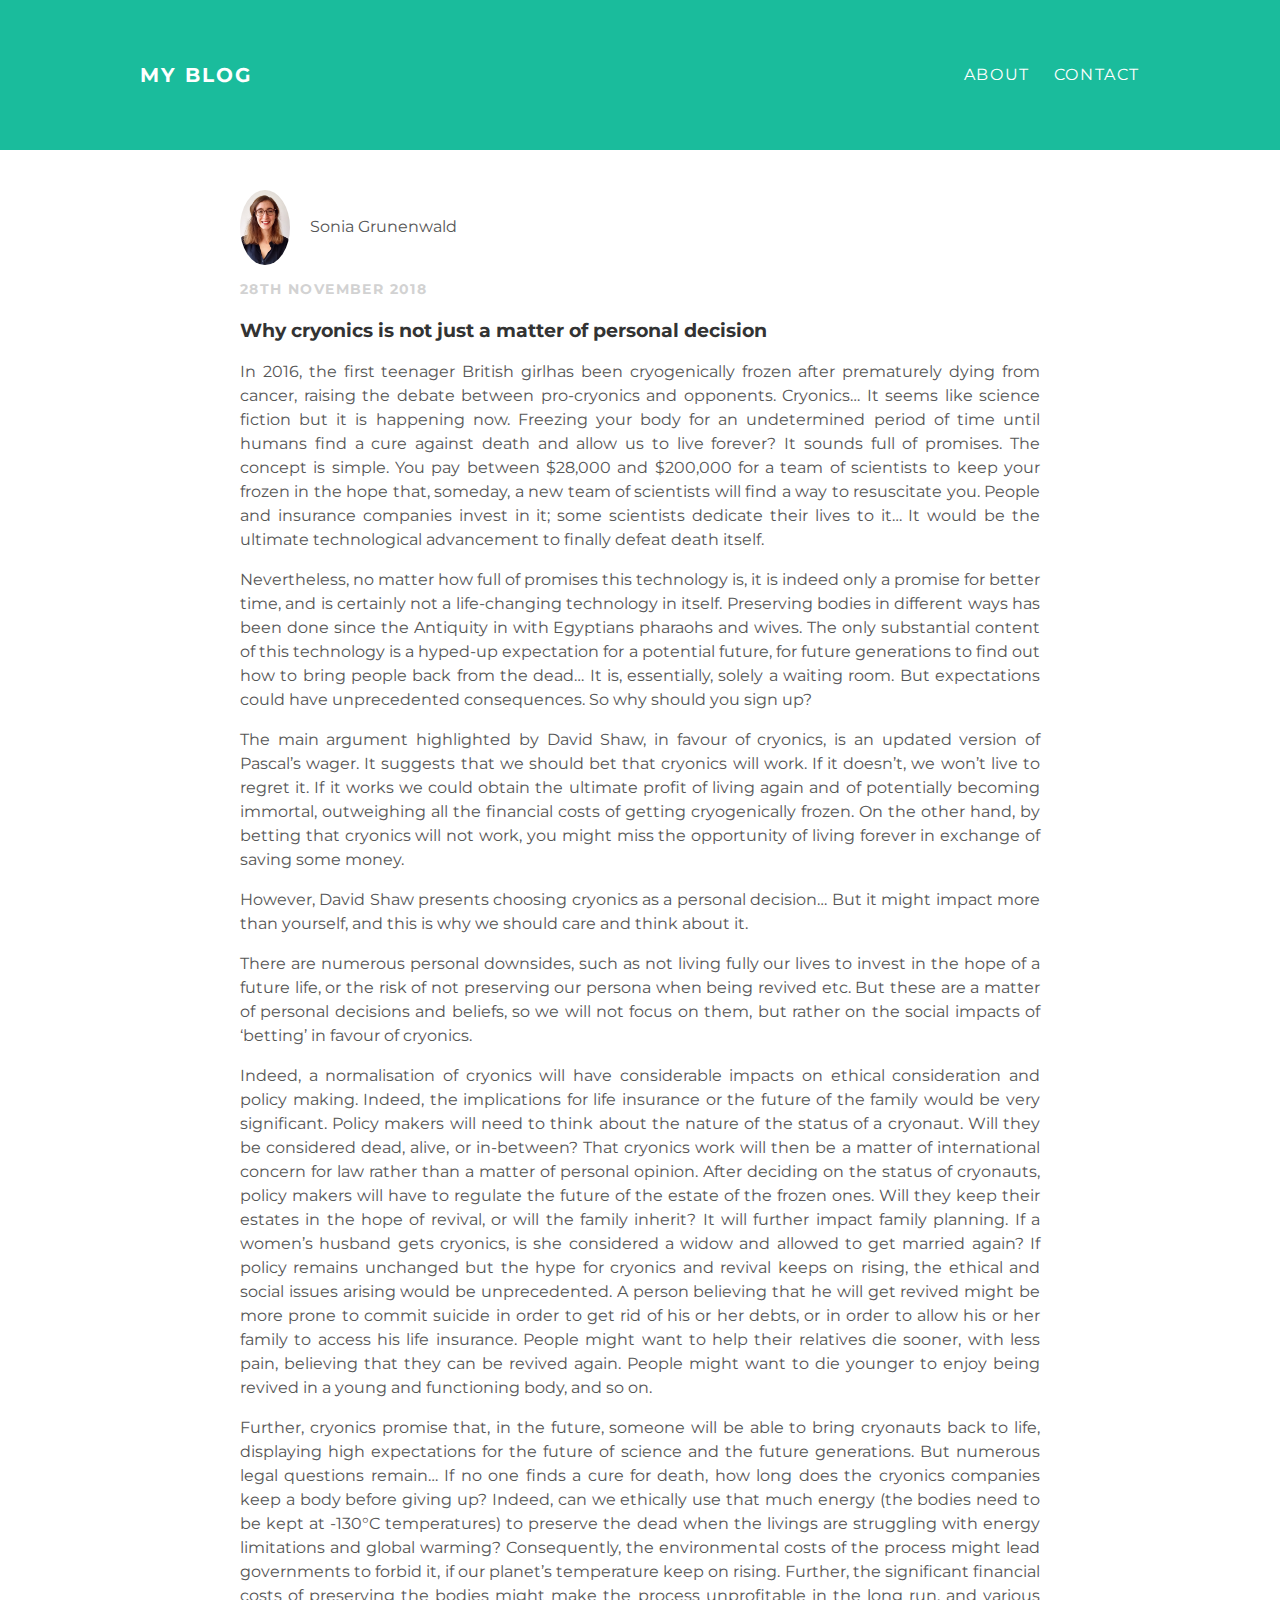
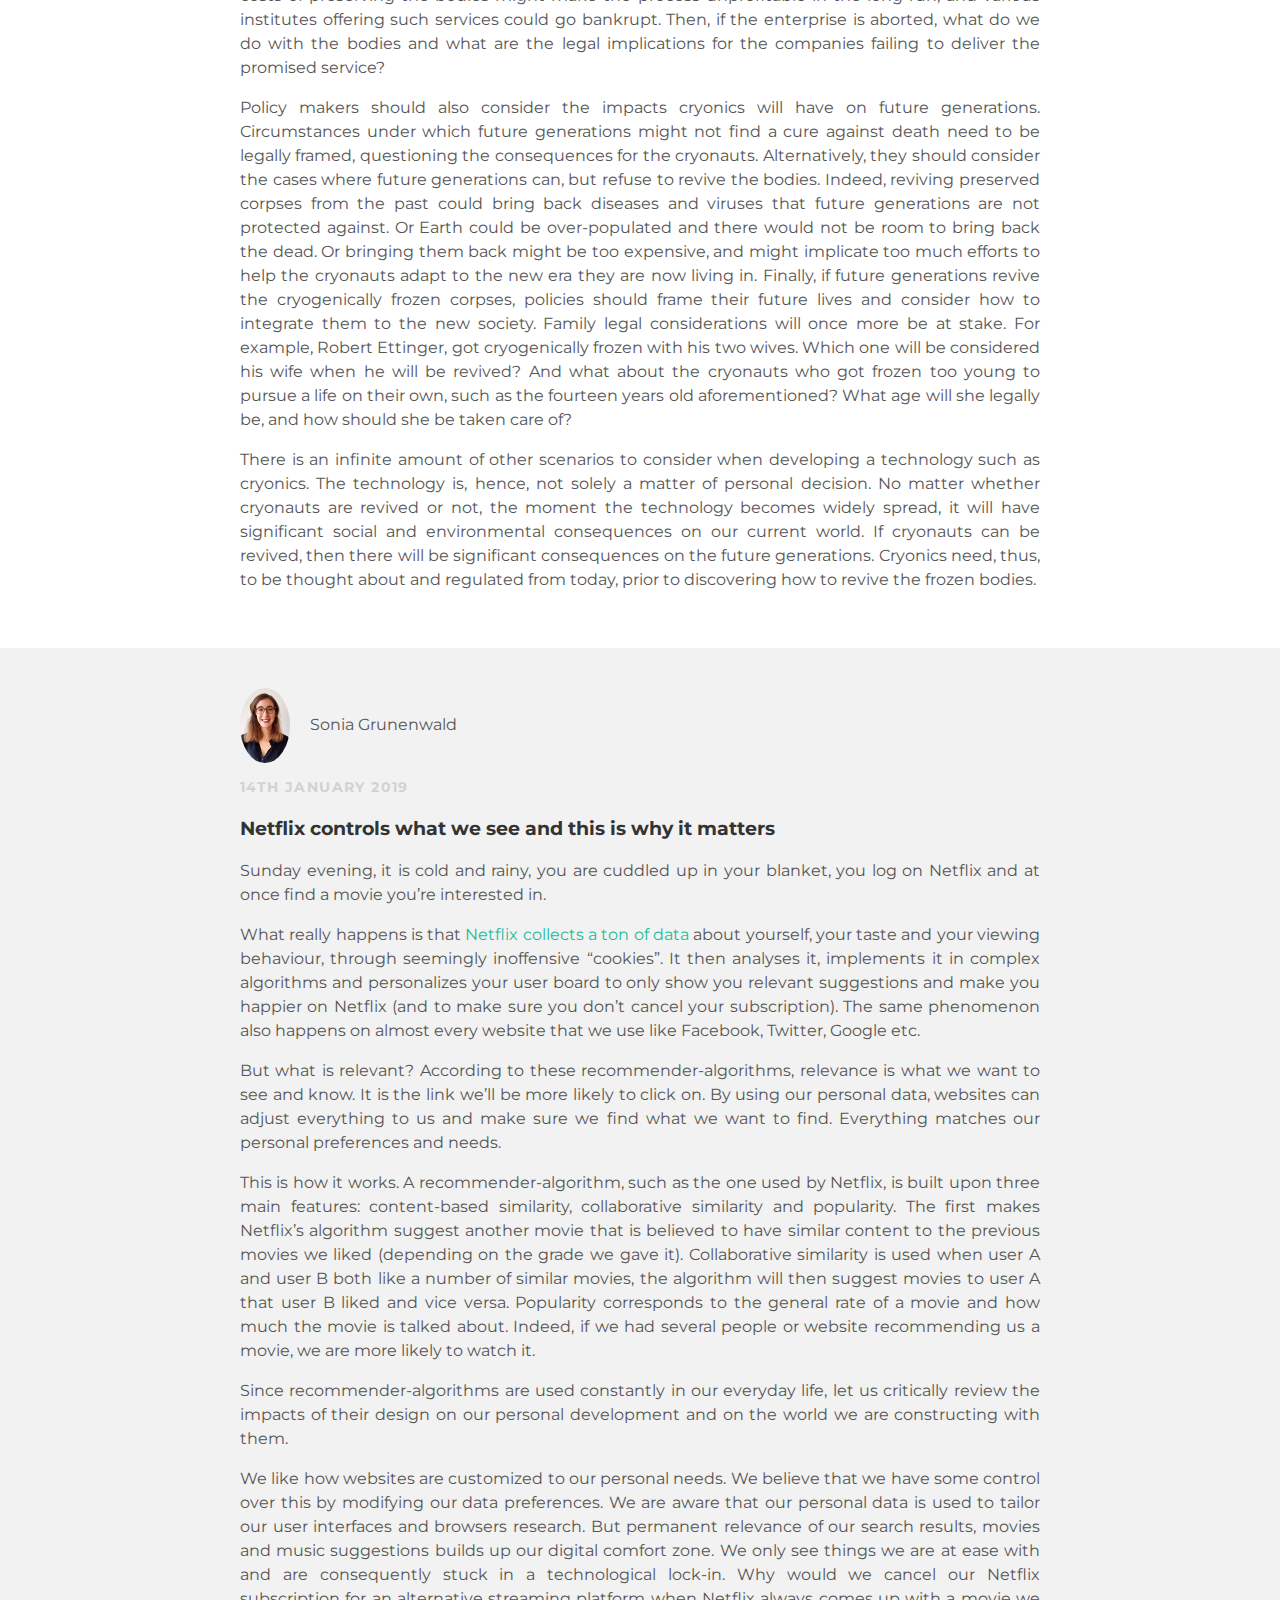
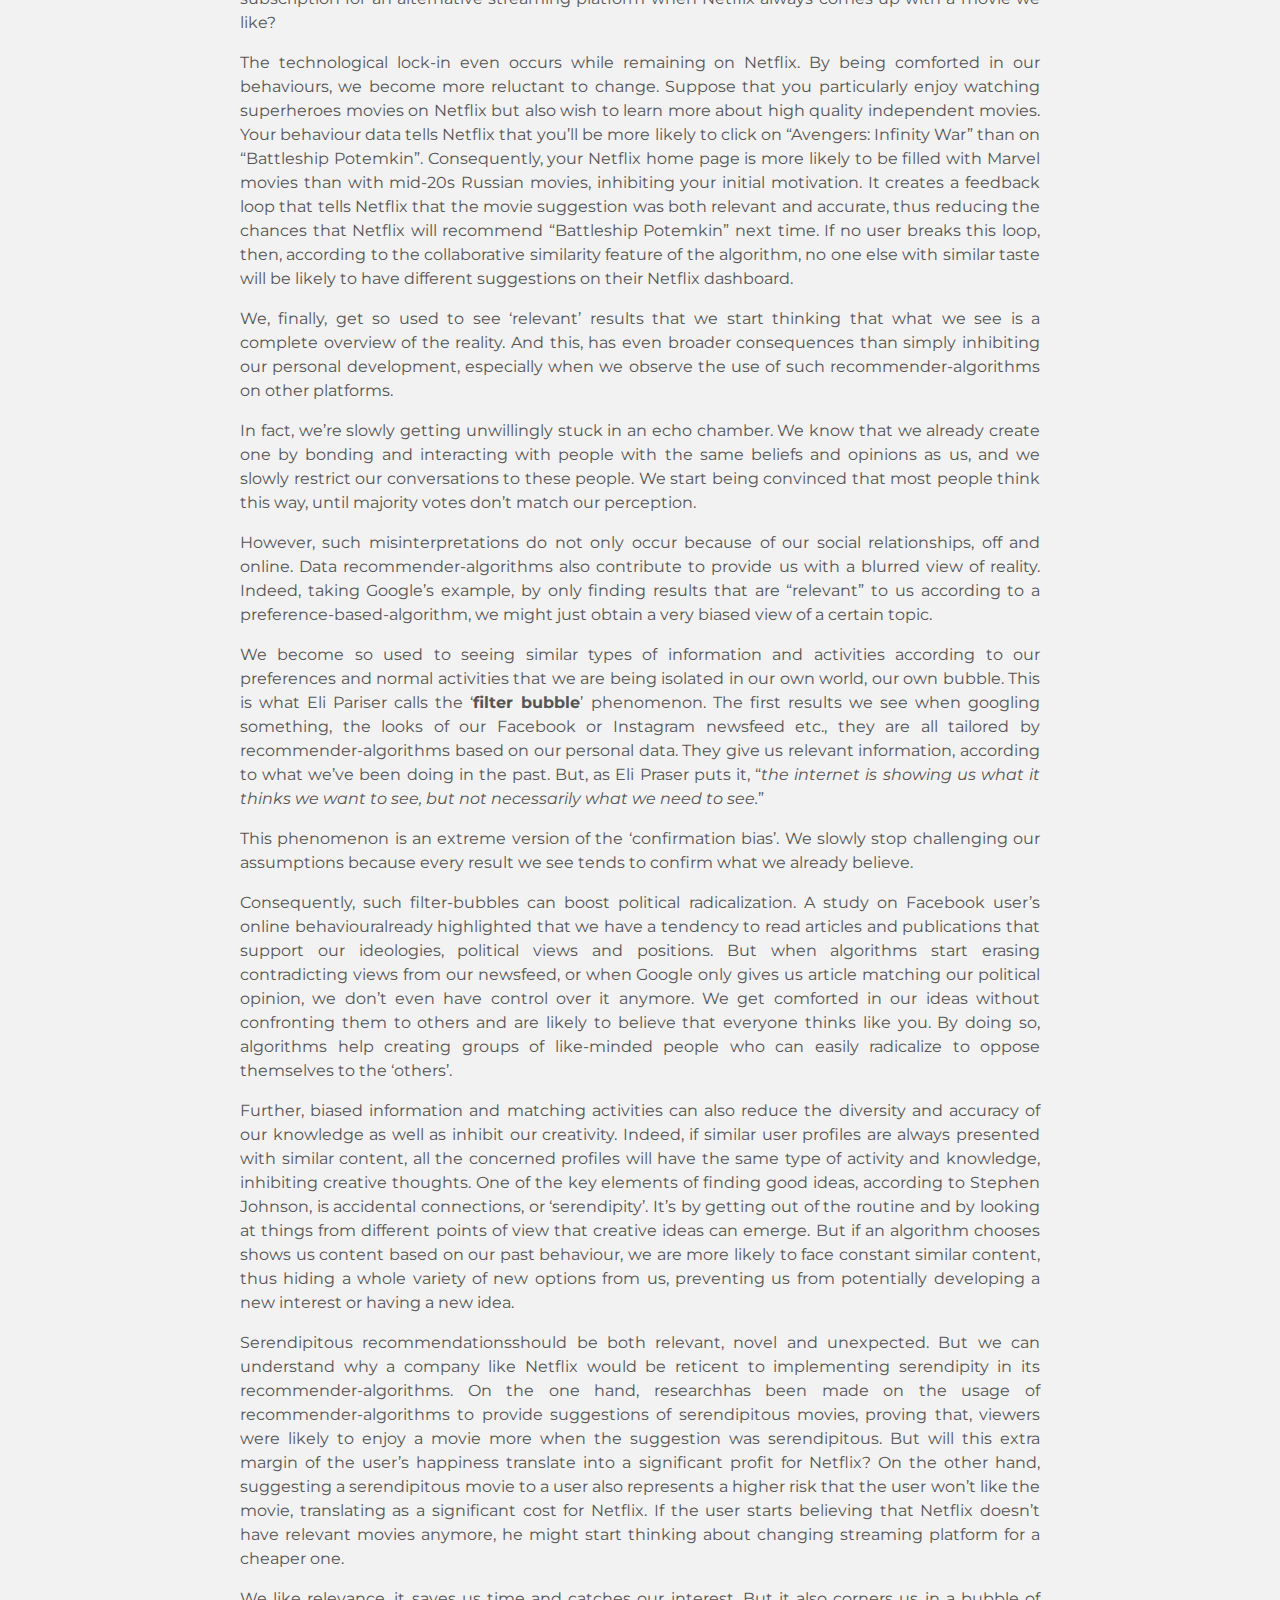
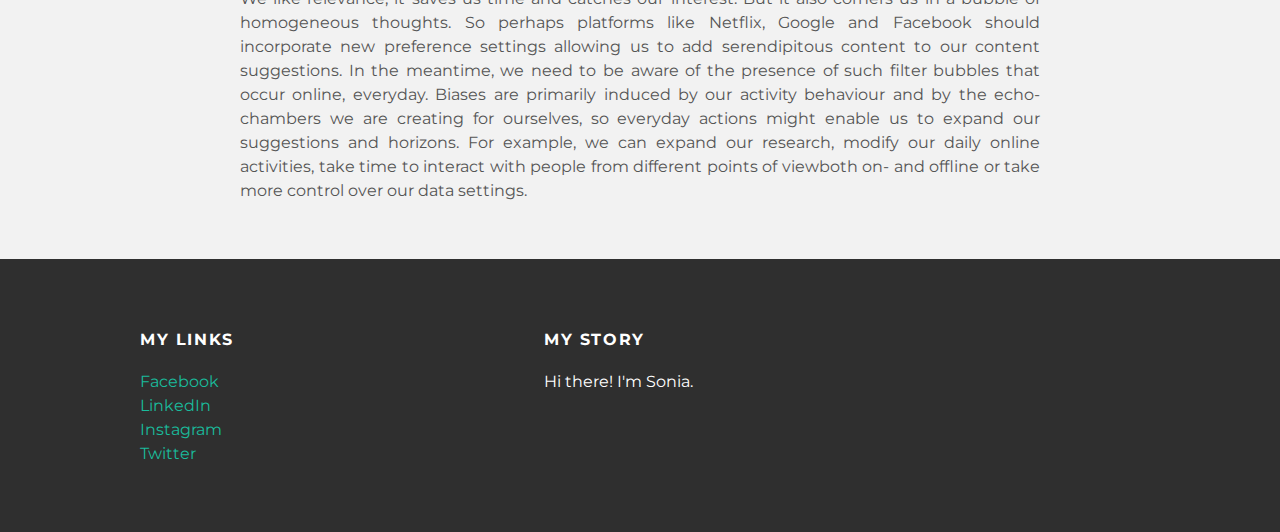
<file: index.html>
<!doctype html>
<html>
  <head>
    <title>Tech and travel</title>
    <meta http-equiv="content-type" content="text/html;charset=utf-8" />
    <link rel="stylesheet" type="text/css" href="style.css">
  </head>
  <body>
    <div id="header">
      <div class="container">
        <a id="header-title" href="index.html">My Blog</a>
        <ul id="header-nav">
          <li><a href="about.html">About</a></li>
          <li><a href="mailto:soniagrunenwald@gmail.com">Contact</a></li>
        </ul>
      </div>
    </div>
    <div id="content">
      <div class="post-container">
        <div class="post">
          <div class="post-author">
            <img src="ID.jpg" width="200" height="300">
            <span>Sonia Grunenwald</span>
          </div>
          <p class="post-date">28th November 2018</p>
          <h3 class="post-title">Why cryonics is not just a matter of personal decision</h3>
          <div class="post-content">
            <p>In 2016, the first teenager British girlhas been cryogenically frozen after prematurely dying from cancer, raising the debate between pro-cryonics and opponents. Cryonics… It seems like science fiction but it is happening now. Freezing your body for an undetermined period of time until humans find a cure against death and allow us to live forever? It sounds full of promises. The concept is simple. You pay between $28,000 and $200,000 for a team of scientists to keep your frozen in the hope that, someday, a new team of scientists will find a way to resuscitate you. People and insurance companies invest in it; some scientists dedicate their lives to it… It would be the ultimate technological advancement to finally defeat death itself.</p>
            <p>Nevertheless, no matter how full of promises this technology is, it is indeed only a promise for better time, and is certainly not a life-changing technology in itself. Preserving bodies in different ways has been done since the Antiquity in with Egyptians pharaohs and wives. The only substantial content of this technology is a hyped-up expectation for a potential future, for future generations to find out how to bring people back from the dead… It is, essentially, solely a waiting room. But expectations could have unprecedented consequences. So why should you sign up?</p>
            <p>The main argument highlighted by David Shaw, in favour of cryonics, is an updated version of Pascal’s wager. It suggests that we should bet that cryonics will work. If it doesn’t, we won’t live to regret it. If it works we could obtain the ultimate profit of living again and of potentially becoming immortal, outweighing all the financial costs of getting cryogenically frozen. On the other hand, by betting that cryonics will not work, you might miss the opportunity of living forever in exchange of saving some money.</p>
            <p>However, David Shaw presents choosing cryonics as a personal decision… But it might impact more than yourself, and this is why we should care and think about it.</p>
            <p>There are numerous personal downsides, such as not living fully our lives to invest in the hope of a future life, or the risk of not preserving our persona when being revived etc. But these are a matter of personal decisions and beliefs, so we will not focus on them, but rather on the social impacts of ‘betting’ in favour of cryonics.</p>
            <p>Indeed, a normalisation of cryonics will have considerable impacts on ethical consideration and policy making. Indeed, the implications for life insurance or the future of the family would be very significant. Policy makers will need to think about the nature of the status of a cryonaut. Will they be considered dead, alive, or in-between? That cryonics work will then be a matter of international concern for law rather than a matter of personal opinion. After deciding on the status of cryonauts, policy makers will have to regulate the future of the estate of the frozen ones. Will they keep their estates in the hope of revival, or will the family inherit? It will further impact family planning. If a women’s husband gets cryonics, is she considered a widow and allowed to get married again? If policy remains unchanged but the hype for cryonics and revival keeps on rising, the ethical and social issues arising would be unprecedented. A person believing that he will get revived might be more prone to commit suicide in order to get rid of his or her debts, or in order to allow his or her family to access his life insurance. People might want to help their relatives die sooner, with less pain, believing that they can be revived again. People might want to die younger to enjoy being revived in a young and functioning body, and so on.</p>
            <p>Further, cryonics promise that, in the future, someone will be able to bring cryonauts back to life, displaying high expectations for the future of science and the future generations. But numerous legal questions remain… If no one finds a cure for death, how long does the cryonics companies keep a body before giving up? Indeed, can we ethically use that much energy (the bodies need to be kept at -130°C temperatures) to preserve the dead when the livings are struggling with energy limitations and global warming? Consequently, the environmental costs of the process might lead governments to forbid it, if our planet’s temperature keep on rising. Further, the significant financial costs of preserving the bodies might make the process unprofitable in the long run, and various institutes offering such services could go bankrupt. Then, if the enterprise is aborted, what do we do with the bodies and what are the legal implications for the companies failing to deliver the promised service?</p>
            <p>Policy makers should also consider the impacts cryonics will have on future generations. Circumstances under which future generations might not find a cure against death need to be legally framed, questioning the consequences for the cryonauts. Alternatively, they should consider the cases where future generations can, but refuse to revive the bodies. Indeed, reviving preserved corpses from the past could bring back diseases and viruses that future generations are not protected against. Or Earth could be over-populated and there would not be room to bring back the dead. Or bringing them back might be too expensive, and might implicate too much efforts to help the cryonauts adapt to the new era they are now living in. Finally, if future generations revive the cryogenically frozen corpses, policies should frame their future lives and consider how to integrate them to the new society. Family legal considerations will once more be at stake. For example, Robert Ettinger, got cryogenically frozen with his two wives. Which one will be considered his wife when he will be revived?  And what about the cryonauts who got frozen too young to pursue a life on their own, such as the fourteen years old aforementioned? What age will she legally be, and how should she be taken care of?</p>
            <p>There is an infinite amount of other scenarios to consider when developing a technology such as cryonics. The technology is, hence, not solely a matter of personal decision. No matter whether cryonauts are revived or not, the moment the technology becomes widely spread, it will have significant social and environmental consequences on our current world. If cryonauts can be revived, then there will be significant consequences on the future generations. Cryonics need, thus, to be thought about and regulated from today, prior to discovering how to revive the frozen bodies.</p>
          </div>
        </div>
      </div>
      <div class="post-container">
        <div class="post">
          <div class="post-author">
            <img src="ID.jpg" width="200" height="300">
            <span>Sonia Grunenwald</span>
          </div>
          <p class="post-date">14th January 2019</p>
          <h3 class="post-title">Netflix controls what we see and this is why it matters</h3>
          <div class="post-content">
            <p> Sunday evening, it is cold and rainy, you are cuddled up in your blanket, you log on Netflix and at once find a movie you’re interested in.</p>
            <P>What really happens is that <a href="https://neilpatel.com/blog/how-netflix-uses-analytics/">Netflix collects a ton of data</a> about yourself, your taste and your viewing behaviour, through seemingly inoffensive “cookies”. It then analyses it, implements it in complex algorithms and personalizes your user board to only show you relevant suggestions and make you happier on Netflix (and to make sure you don’t cancel your subscription). The same phenomenon also happens on almost every website that we use like Facebook, Twitter, Google etc.</p>
            <p>But what is relevant? According to these recommender-algorithms, relevance is what we want to see and know. It is the link we’ll be more likely to click on. By using our personal data, websites can adjust everything to us and make sure we find what we want to find. Everything matches our personal preferences and needs.</p>
            <P>This is how it works. A recommender-algorithm, such as the one used by Netflix, is built upon three main features: content-based similarity, collaborative similarity and popularity. The first makes Netflix’s algorithm suggest another movie that is believed to have similar content to the previous movies we liked (depending on the grade we gave it). Collaborative similarity is used when user A and user B both like a number of similar movies, the algorithm will then suggest movies to user A that user B liked and vice versa. Popularity corresponds to the general rate of a movie and how much the movie is talked about. Indeed, if we had several people or website recommending us a movie, we are more likely to watch it.</p>
            <p>Since recommender-algorithms are used constantly in our everyday life, let us critically review the impacts of their design on our personal development and on the world we are constructing with them.</p>
            <p>We like how websites are customized to our personal needs. We believe that we have some control over this by modifying our data preferences. We are aware that our personal data is used to tailor our user interfaces and browsers research. But permanent relevance of our search results, movies and music suggestions builds up our digital comfort zone. We only see things we are at ease with and are consequently stuck in a technological lock-in. Why would we cancel our Netflix subscription for an alternative streaming platform when Netflix always comes up with a movie we like?</p>
            <p>The technological lock-in even occurs while remaining on Netflix. By being comforted in our behaviours, we become more reluctant to change. Suppose that you particularly enjoy watching superheroes movies on Netflix but also wish to learn more about high quality independent movies. Your behaviour data tells Netflix that you’ll be more likely to click on “Avengers: Infinity War” than on “Battleship Potemkin”. Consequently, your Netflix home page is more likely to be filled with Marvel movies than with mid-20s Russian movies, inhibiting your initial motivation. It creates a feedback loop that tells Netflix that the movie suggestion was both relevant and accurate, thus reducing the chances that Netflix will recommend “Battleship Potemkin” next time. If no user breaks this loop, then, according to the collaborative similarity feature of the algorithm, no one else with similar taste will be likely to have different suggestions on their Netflix dashboard.</p>
            <p>We, finally, get so used to see ‘relevant’ results that we start thinking that what we see is a complete overview of the reality. And this, has even broader consequences than simply inhibiting our personal development, especially when we observe the use of such recommender-algorithms on other platforms.</p>
            <p>In fact, we’re slowly getting unwillingly stuck in an echo chamber. We know that we already create one by bonding and interacting with people with the same beliefs and opinions as us, and we slowly restrict our conversations to these people. We start being convinced that most people think this way, until majority votes don’t match our perception.</p>
            <p>However, such misinterpretations do not only occur because of our social relationships, off and online. Data recommender-algorithms also contribute to provide us with a blurred view of reality. Indeed, taking Google’s example, by only finding results that are “relevant” to us according to a preference-based-algorithm, we might just obtain a very biased view of a certain topic.</p>
            <p>We become so used to seeing similar types of information and activities according to our preferences and normal activities that we are being isolated in our own world, our own bubble. This is what Eli Pariser calls the ‘<strong>filter bubble</strong>’ phenomenon. The first results we see when googling something, the looks of our Facebook or Instagram newsfeed etc., they are all tailored by recommender-algorithms based on our personal data. They give us relevant information, according to what we’ve been doing in the past. But, as Eli Praser puts it, “<em>the internet is showing us what it thinks we want to see, but not necessarily what we need to see.</em>”</p>
            <p>This phenomenon is an extreme version of the ‘confirmation bias’. We slowly stop challenging our assumptions because every result we see tends to confirm what we already believe.
            <p>Consequently, such filter-bubbles can boost political radicalization. A study on Facebook user’s online behaviouralready highlighted that we have a tendency to read articles and publications that support our ideologies, political views and positions. But when algorithms start erasing contradicting views from our newsfeed, or when Google only gives us article matching our political opinion, we don’t even have control over it anymore. We get comforted in our ideas without confronting them to others and are likely to believe that everyone thinks like you. By doing so, algorithms help creating groups of like-minded people who can easily radicalize to oppose themselves to the ‘others’.</p>
            <p>Further, biased information and matching activities can also reduce the diversity and accuracy of our knowledge as well as inhibit our creativity. Indeed, if similar user profiles are always presented with similar content, all the concerned profiles will have the same type of activity and knowledge, inhibiting creative thoughts. One of the key elements of finding good ideas, according to Stephen Johnson, is accidental connections, or ‘serendipity’. It’s by getting out of the routine and by looking at things from different points of view that creative ideas can emerge. But if an algorithm chooses shows us content based on our past behaviour, we are more likely to face constant similar content, thus hiding a whole variety of new options from us, preventing us from potentially developing a new interest or having a new idea.</p>
            <p>Serendipitous recommendationsshould be both relevant, novel and unexpected. But we can understand why a company like Netflix would be reticent to implementing serendipity in its recommender-algorithms. On the one hand, researchhas been made on the usage of recommender-algorithms to provide suggestions of serendipitous movies, proving that, viewers were likely to enjoy a movie more when the suggestion was serendipitous. But will this extra margin of the user’s happiness translate into a significant profit for Netflix? On the other hand, suggesting a serendipitous movie to a user also represents a higher risk that the user won’t like the movie, translating as a significant cost for Netflix. If the user starts believing that Netflix doesn’t have relevant movies anymore, he might start thinking about changing streaming platform for a cheaper one.</p>
            <p>We like relevance, it saves us time and catches our interest. But it also corners us in a bubble of homogeneous thoughts. So perhaps platforms like Netflix, Google and Facebook should incorporate new preference settings allowing us to add serendipitous content to our content suggestions. In the meantime, we need to be aware of the presence of such filter bubbles that occur online, everyday. Biases are primarily induced by our activity behaviour and by the echo-chambers we are creating for ourselves, so everyday actions might enable us to expand our suggestions and horizons. For example, we can expand our research, modify our daily online activities, take time to interact with people from different points of viewboth on- and offline or take more control over our data settings.</p>
          </div>
        </div>
      </div>
    </div>
    <div id="footer">
      <div class="container">
        <div class="column">
          <h4>My Links</h4>
          <p>
            <a href="https://www.facebook.com/sonia.grunenwald">Facebook</a><br>
            <a href="https://www.linkedin.com/in/sonia-grunenwald/">LinkedIn</a><br>
            <a href="https://www.instagram.com/soniagrun/">Instagram</a><br>
            <a href="https://twitter.com/soniagrunenwald">Twitter</a>
          </p>
        </div>
        <div class="column">
          <h4>My Story</h4>
          <p>Hi there! I'm Sonia.</p>
        </div>
    </div>
  </body>
</html>
</file>
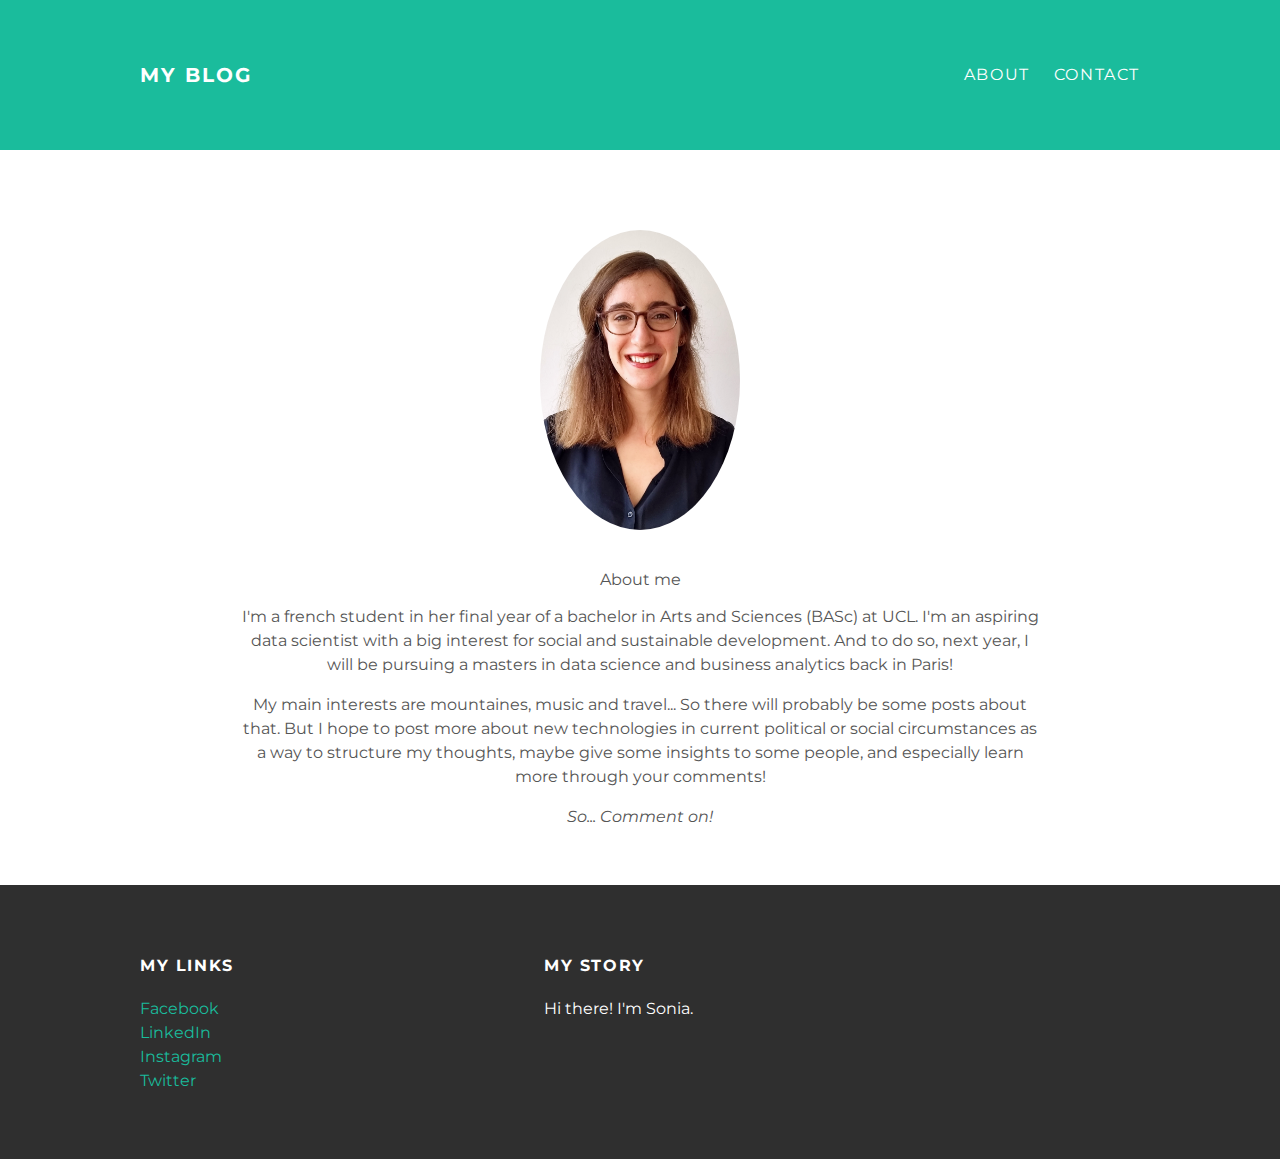
<file: about.html>
<!doctype html>
<html>
  <head>
    <title>Tech and travel</title>
    <meta http-equiv="content-type" content="text/html;charset=utf-8" />
    <link rel="stylesheet" type="text/css" href="style.css">
  </head>
  <body>
    <div id="header">
      <div class="container">
        <a id="header-title" href="index.html">My Blog</a>
        <ul id="header-nav">
          <li><a href="about.html">About</a></li>
          <li><a href="mailto:soniagrunenwald@gmail.com">Contact</a></li>
        </ul>
      </div>
    </div>
    <div id="content">
      <div class="container">
        <div class="about">
          <div class="about-author">
            <img src="ID.jpg" width="200" height="300">
          </div>
          <h31class="about-title">About me</h3>
          <div class="about-content">
            <p> I'm a french student in her final year of a bachelor in Arts and Sciences (BASc) at UCL.
            I'm an aspiring data scientist with a big interest for social and sustainable development.
            And to do so, next year, I will be pursuing a masters in data science and business analytics back in Paris!</p>
            <p> My main interests are mountaines, music and travel... So there will probably be some posts about that.
            But I hope to post more about new technologies in current political or social circumstances as a way to structure my thoughts,
            maybe give some insights to some people, and especially learn more through your comments!</p>
            <p><em>So... Comment on!</em></p>
          </div>
        </div>
      </div>
    </div>
    <div id="footer">
      <div class="container">
        <div class="column">
          <h4>My Links</h4>
          <p>
            <a href="https://www.facebook.com/sonia.grunenwald">Facebook</a><br>
            <a href="https://www.linkedin.com/in/sonia-grunenwald/">LinkedIn</a><br>
            <a href="https://www.instagram.com/soniagrun/">Instagram</a><br>
            <a href="https://twitter.com/soniagrunenwald">Twitter</a>
          </p>
        </div>
        <div class="column">
          <h4>My Story</h4>
          <p>Hi there! I'm Sonia.</p>
        </div>
    </div>
  </body>
</html>
</file>
<file: style.css>
@import url(http://fonts.googleapis.com/css?family=Montserrat:400,700);
body {
  color: #555;
  margin: 0;
  font-family: 'Montserrat', sans-serif;
}
#header {
  background-color: #1abc9c;
  height: 150px;
  line-height: 150px;
}
#header a {
  color: white;
  text-decoration: none;
  text-transform: uppercase;
  letter-spacing: 0.1em;
}
#header a:hover {
  color: #222;
}
#header-title {
  display: block;
  float: left;
  font-size: 20px;
  font-weight: bold;
}
#header-nav {
  display: block;
  float: right;
  margin-top: 0;
}
#header-nav li {
  display: inline;
  padding-left: 20px;
}
.container {
  max-width: 1000px;
  margin: 0 auto;
}
#footer {
  background-color: #2f2f2f;
  padding: 50px 0;
}
.column {
  min-width: 400px;
  display: inline-block;
  vertical-align: top;
}
#footer h4 {
  color: white;
  text-transform: uppercase;
  letter-spacing: 0.1em;
}
#footer p {
  color: white;
}
a {
  color: #1abc9c;
  text-decoration: none;
}
a:hover {
  color: #F6A623;
}
.post, .about {
  max-width: 800px;
  margin: 0 auto;
  padding: 40px 0;
  text-align: justify;
}
.post-author img {
  width: 50px;
  height: 75px;
  border-radius: 50%;
  vertical-align: middle;
}
.post-author span {
  margin-left: 16px;
}
.post-date {
  color: #D2D2D2;
  font-size: 14px;
  font-weight: bold;
  text-transform: uppercase;
  letter-spacing: 0.1em;
}
h1, h2, h3, h4 {
  color: #333;
}
p {
  line-height: 1.5em;
}
.post-container:nth-child(even) {
  background-color: #f2f2f2;
}
.about-author img {
  width: 200px;
  height: 300px;
  border-radius: 50%;
  padding: 40px 0;
  display: block;
  margin-left: auto;
  margin-right: auto;
}
.about{
  text-align: center;
}
</file>
